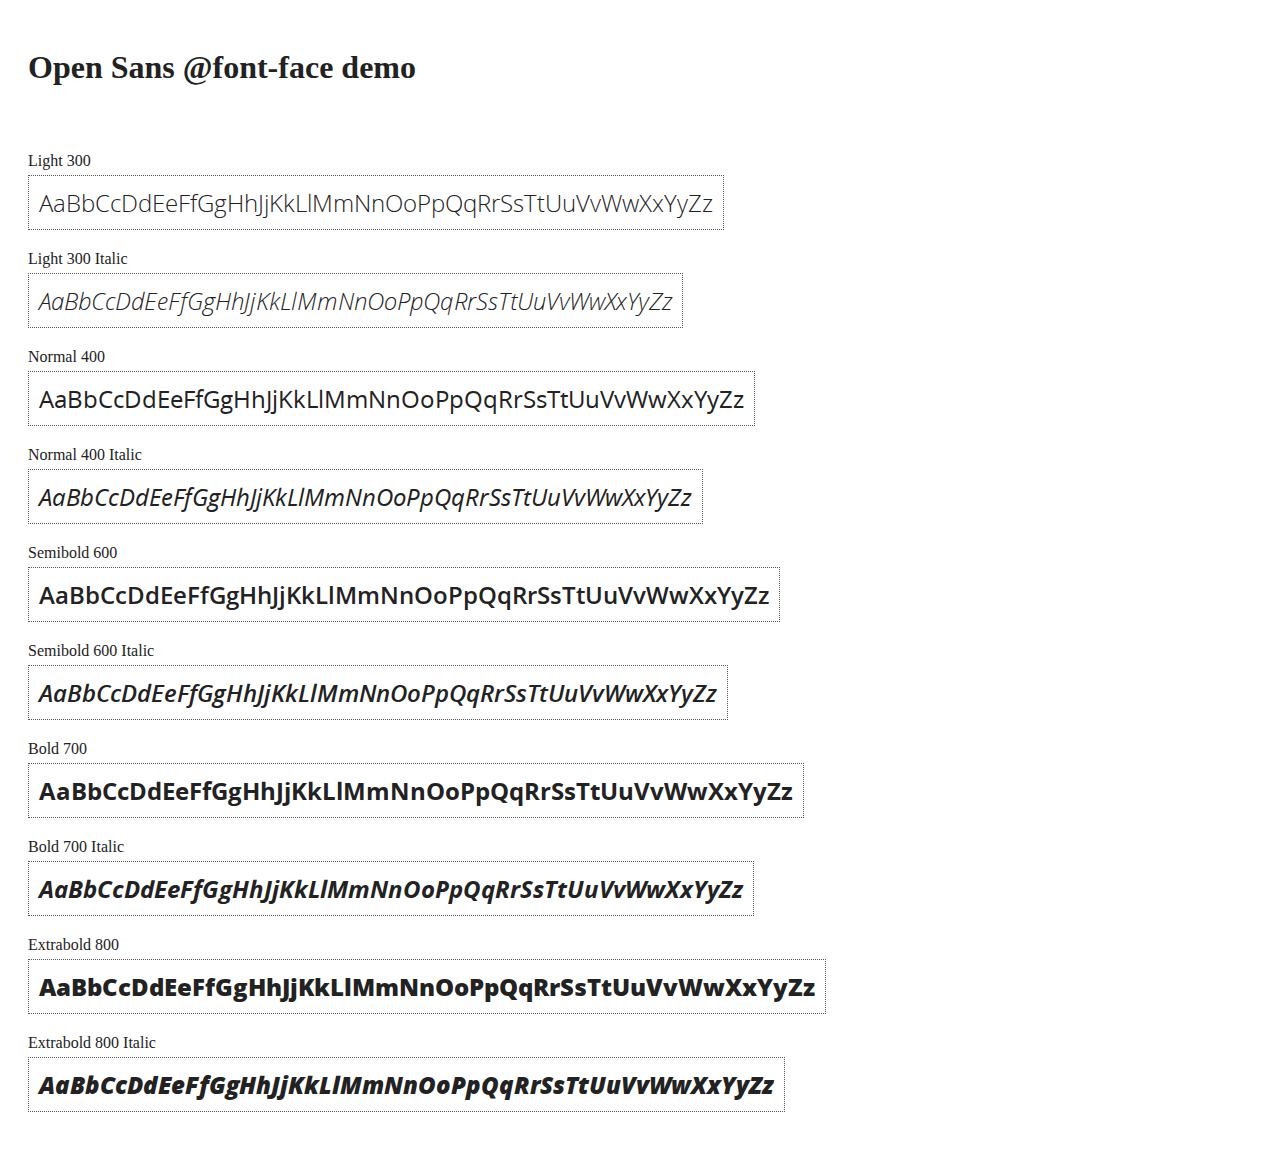
<file: public/assets/js/docs/components/open-sans-fontface-1.4.0/index.html>
<!DOCTYPE html>
<html>
	<head>
		<title>Open Sans @font-face demo</title>
		<meta charset="UTF-8" />
		<link rel="stylesheet" href="open-sans.css" type="text/css" />
		<style>
		body {
			padding: 20px;
			color: #222;
			background: #fff;
		}

		span { display: block; }

		.font-demo {
			display: inline-block;
			margin: 5px 0 20px;
			padding: 10px;
			border: 1px dotted #555;
			font-family: 'Open Sans';
			font-size: 24px;
		}
		</style>
	</head>
	<body>
		<h1>Open Sans @font-face demo</h1>
		<div style="margin-bottom:20px">
			<iframe src="http://ghbtns.com/github-btn.html?user=FontFaceKit&amp;repo=open-sans&amp;type=watch&amp;count=true"
					style="width:110px;height:20px;border:0"></iframe>
			<iframe src="http://ghbtns.com/github-btn.html?user=FontFaceKit&amp;repo=open-sans&amp;type=fork&amp;count=true"
					style="width:95px;height:20px;border:0"></iframe>
		</div>

		<span>Light 300</span>
		<div class="font-demo" style="font-weight:300">
			AaBbCcDdEeFfGgHhJjKkLlMmNnOoPpQqRrSsTtUuVvWwXxYyZz
		</div>

		<span>Light 300 Italic</span>
		<div class="font-demo" style="font-weight:300;font-style:italic">
			AaBbCcDdEeFfGgHhJjKkLlMmNnOoPpQqRrSsTtUuVvWwXxYyZz
		</div>

		<span>Normal 400</span>
		<div class="font-demo">
			AaBbCcDdEeFfGgHhJjKkLlMmNnOoPpQqRrSsTtUuVvWwXxYyZz
		</div>

		<span>Normal 400 Italic</span>
		<div class="font-demo" style="font-style:italic">
			AaBbCcDdEeFfGgHhJjKkLlMmNnOoPpQqRrSsTtUuVvWwXxYyZz
		</div>

		<span>Semibold 600</span>
		<div class="font-demo" style="font-weight:600">
			AaBbCcDdEeFfGgHhJjKkLlMmNnOoPpQqRrSsTtUuVvWwXxYyZz
		</div>

		<span>Semibold 600 Italic</span>
		<div class="font-demo" style="font-weight:600;font-style:italic">
			AaBbCcDdEeFfGgHhJjKkLlMmNnOoPpQqRrSsTtUuVvWwXxYyZz
		</div>

		<span>Bold 700</span>
		<div class="font-demo" style="font-weight:700">
			AaBbCcDdEeFfGgHhJjKkLlMmNnOoPpQqRrSsTtUuVvWwXxYyZz
		</div>

		<span>Bold 700 Italic</span>
		<div class="font-demo" style="font-weight:700;font-style:italic">
			AaBbCcDdEeFfGgHhJjKkLlMmNnOoPpQqRrSsTtUuVvWwXxYyZz
		</div>

		<span>Extrabold 800</span>
		<div class="font-demo" style="font-weight:800">
			AaBbCcDdEeFfGgHhJjKkLlMmNnOoPpQqRrSsTtUuVvWwXxYyZz
		</div>

		<span>Extrabold 800 Italic</span>
		<div class="font-demo" style="font-weight:800;font-style:italic">
			AaBbCcDdEeFfGgHhJjKkLlMmNnOoPpQqRrSsTtUuVvWwXxYyZz
		</div>
	</body>
</html>
</file>
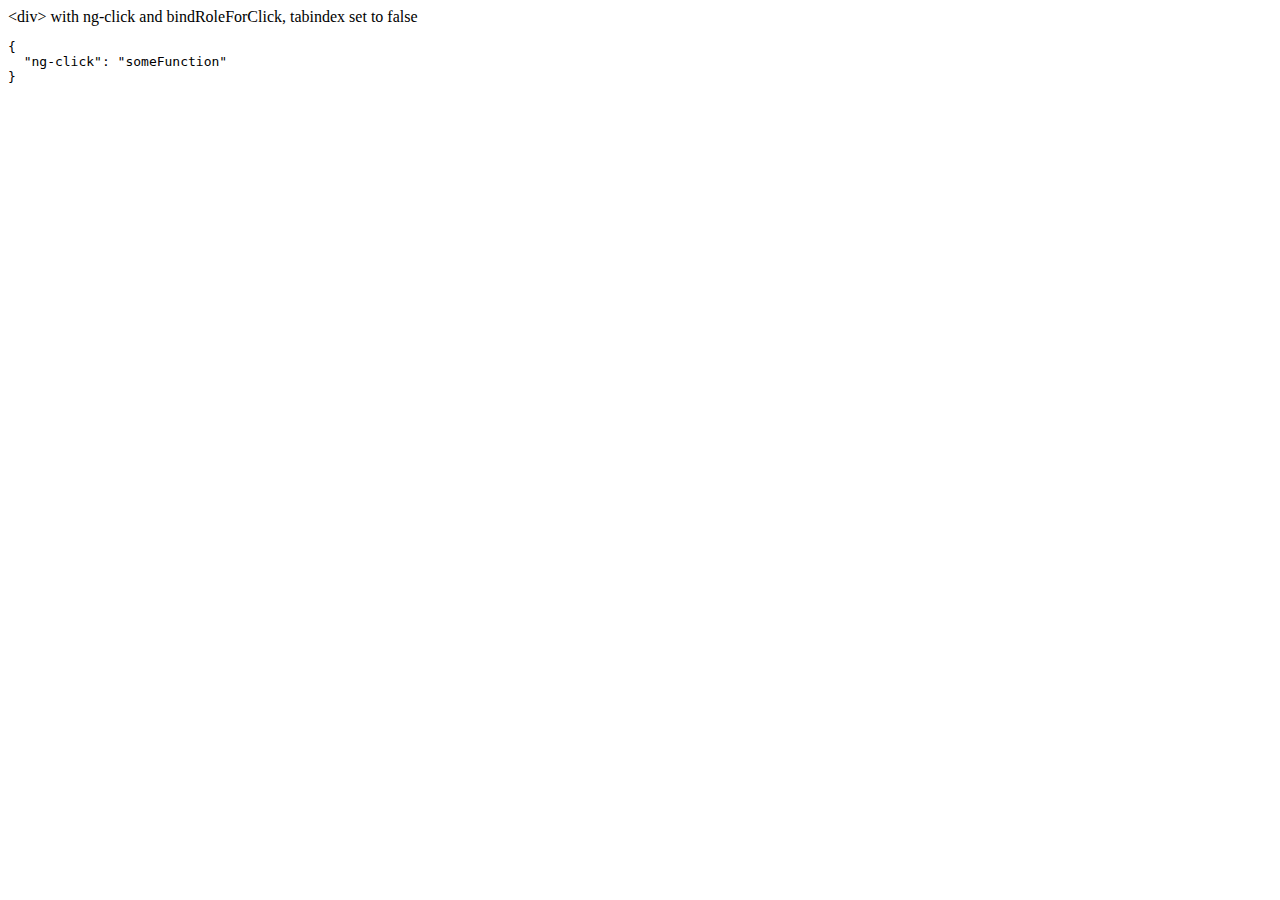
<file: public/assets/js/docs/examples/example-accessibility-ng-click/index.html>
<!doctype html>
<html lang="en">
<head>
  <meta charset="UTF-8">
  <title>Example - example-accessibility-ng-click</title>
  

  <script src="../../../angular.min.js"></script>
  <script src="../../../angular-aria.js"></script>
  

  
</head>
<body ng-app="ngAria_ngClickExample">
   <div ng-click="someFunction" show-attrs>
   &lt;div&gt; with ng-click and bindRoleForClick, tabindex set to false
 </div>
<script>
 angular.module('ngAria_ngClickExample', ['ngAria'], function config($ariaProvider) {
   $ariaProvider.config({
     bindRoleForClick: false,
     tabindex: false
   });
 })
 .directive('showAttrs', function() {
   return function(scope, el, attrs) {
     var pre = document.createElement('pre');
     el.after(pre);
     scope.$watch(function() {
       var attrs = {};
       Array.prototype.slice.call(el[0].attributes, 0).forEach(function(item) {
         if (item.name !== 'show-attrs') {
           attrs[item.name] = item.value;
         }
       });
       return attrs;
     }, function(newAttrs, oldAttrs) {
       pre.textContent = JSON.stringify(newAttrs, null, 2);
     }, true);
   }
 });
</script>
</body>
</html>
</file>
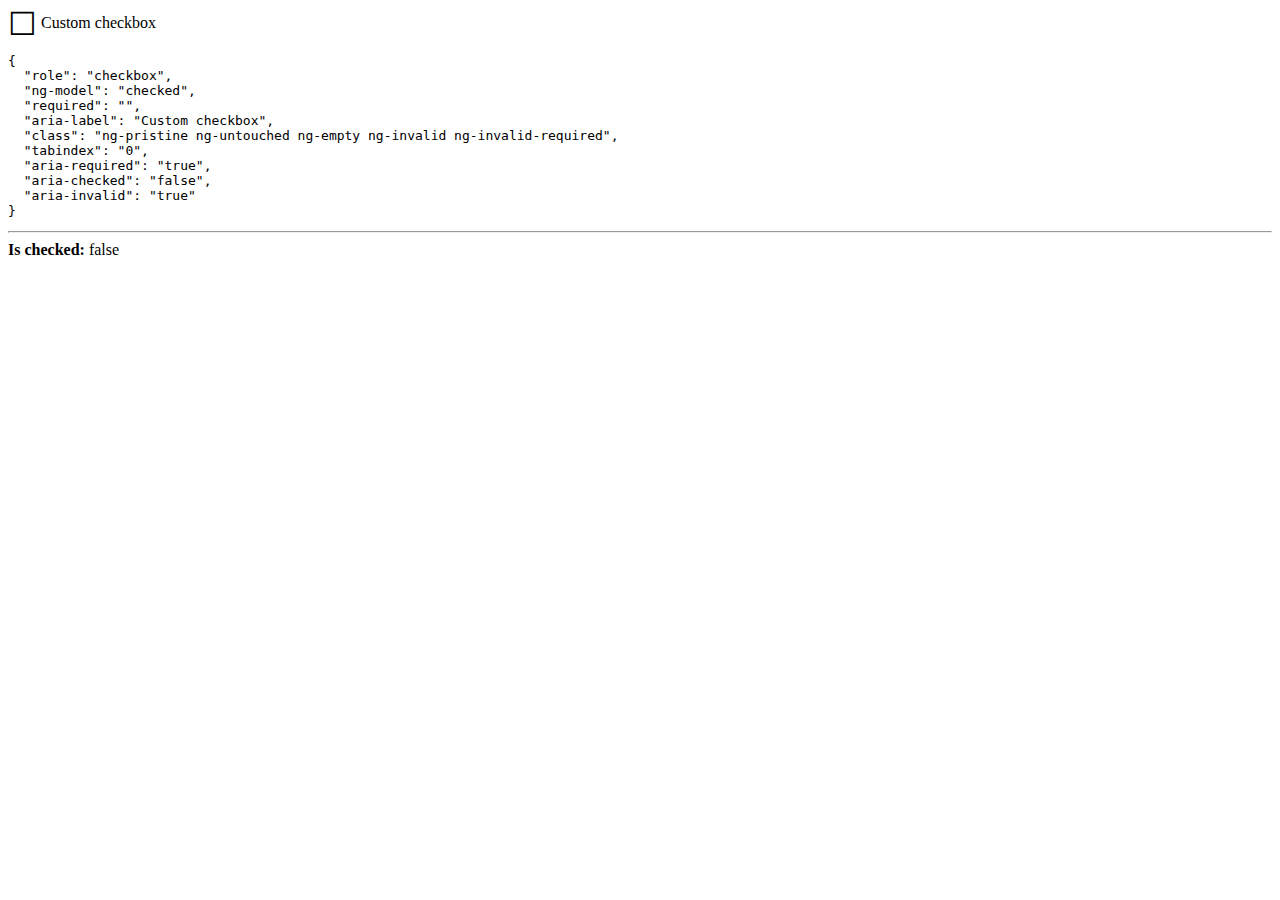
<file: public/assets/js/docs/examples/example-accessibility-ng-model/index.html>
<!doctype html>
<html lang="en">
<head>
  <meta charset="UTF-8">
  <title>Example - example-accessibility-ng-model</title>
  <link href="style.css" rel="stylesheet" type="text/css">
  

  <script src="../../../angular.min.js"></script>
  <script src="../../../angular-aria.js"></script>
  <script src="script.js"></script>
  

  
</head>
<body ng-app="ngAria_ngModelExample">
  <form>
  <custom-checkbox role="checkbox" ng-model="checked" required
      aria-label="Custom checkbox" show-attrs>
    Custom checkbox
  </custom-checkbox>
</form>
<hr />
<b>Is checked:</b> {{ !!checked }}
</body>
</html>
</file>
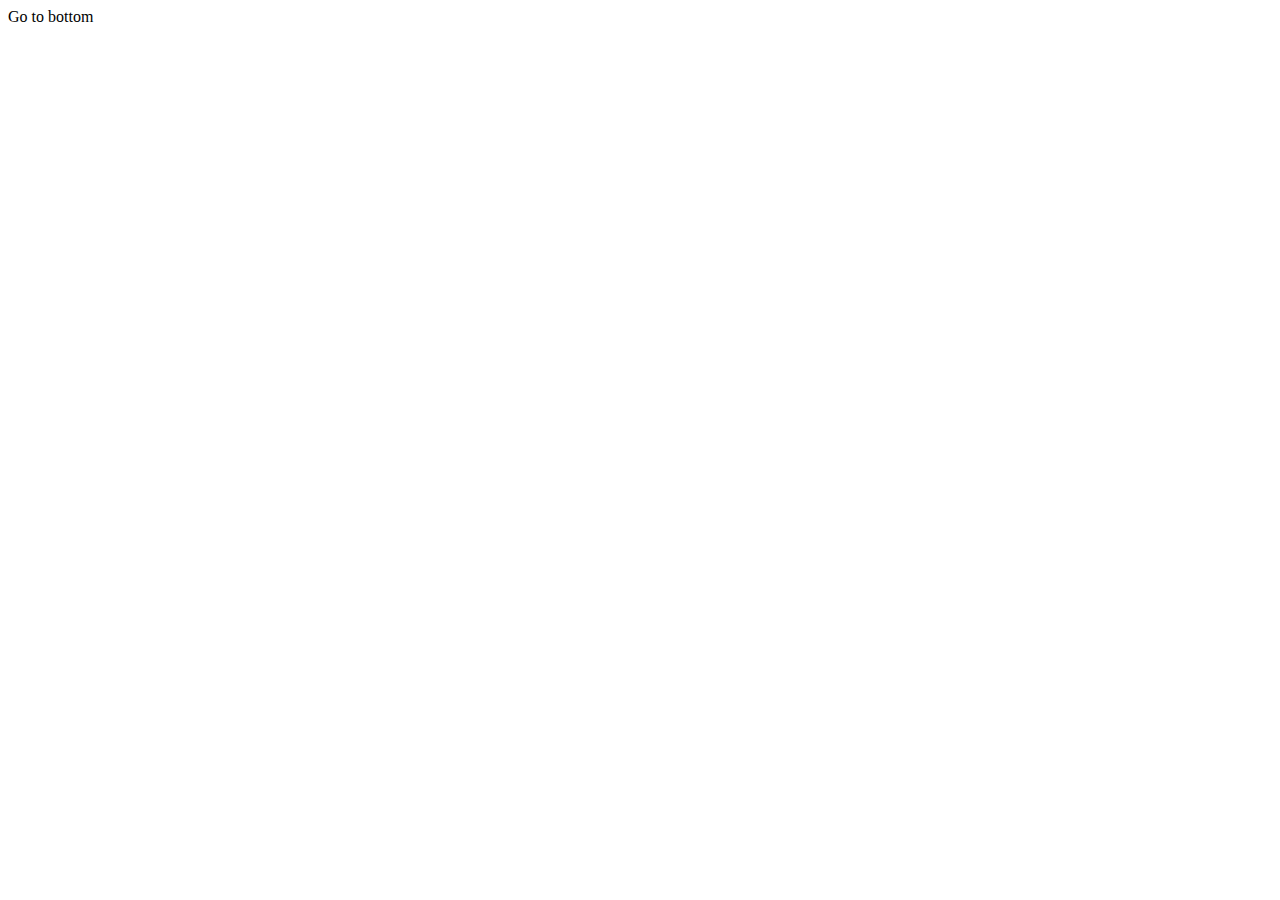
<file: public/assets/js/docs/examples/example-anchor-scroll/index.html>
<!doctype html>
<html lang="en">
<head>
  <meta charset="UTF-8">
  <title>Example - example-anchor-scroll</title>
  <link href="style.css" rel="stylesheet" type="text/css">
  

  <script src="../../../angular.min.js"></script>
  <script src="script.js"></script>
  

  
</head>
<body ng-app="anchorScrollExample">
  <div id="scrollArea" ng-controller="ScrollController">
  <a ng-click="gotoBottom()">Go to bottom</a>
  <a id="bottom"></a> You're at the bottom!
</div>
</body>
</html>
</file>
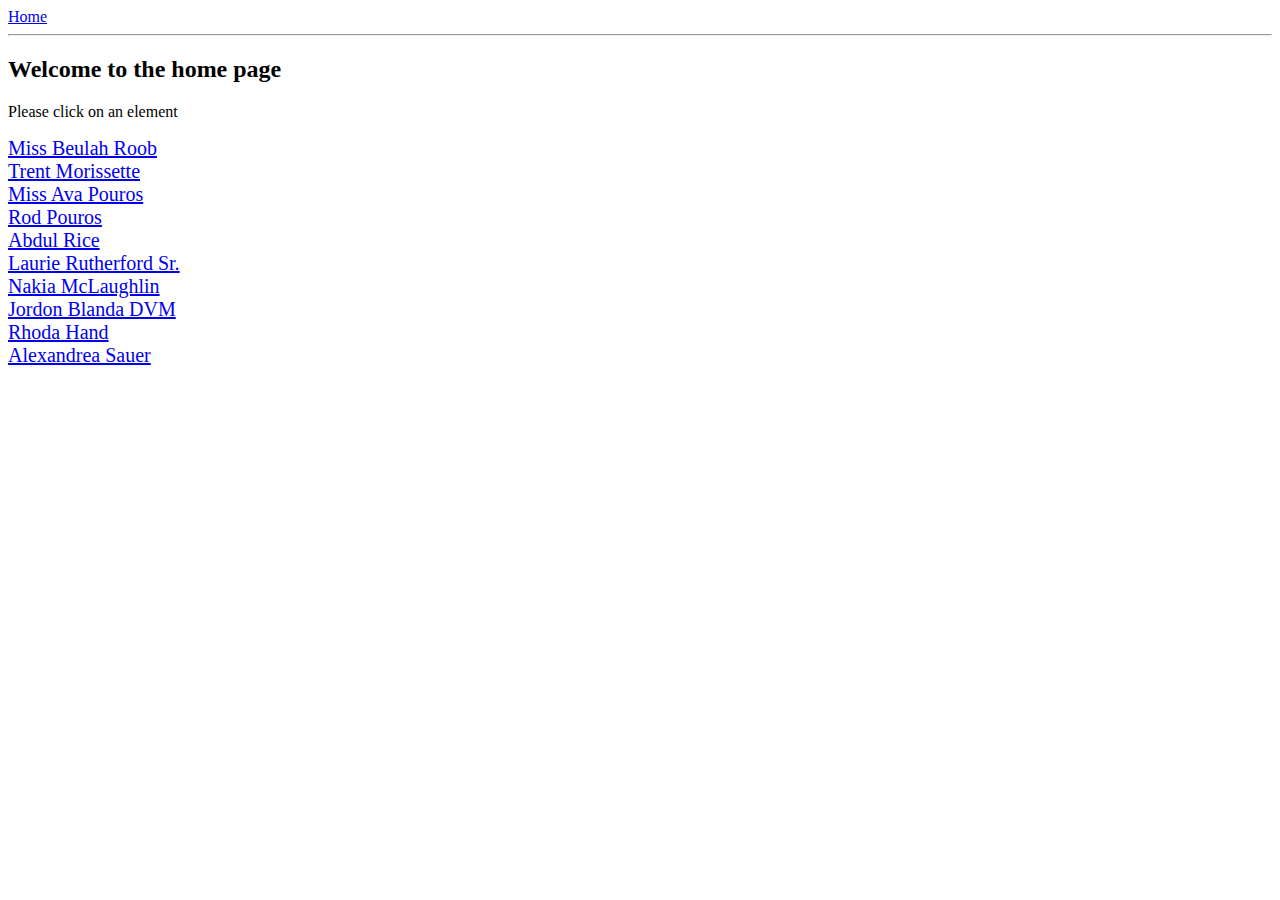
<file: public/assets/js/docs/examples/example-anchoringExample/index.html>
<!doctype html>
<html lang="en">
<head>
  <meta charset="UTF-8">
  <title>Example - example-anchoringExample</title>
  <link href="animations.css" rel="stylesheet" type="text/css">
  

  <script src="../../../angular.min.js"></script>
  <script src="../../../angular-animate.js"></script>
  <script src="../../../angular-route.js"></script>
  <script src="script.js"></script>
  

  
</head>
<body ng-app="anchoringExample">
  <a href="#!/">Home</a>
<hr />
<div class="view-container">
  <div ng-view class="view"></div>
</div>
</body>
</html>
</file>
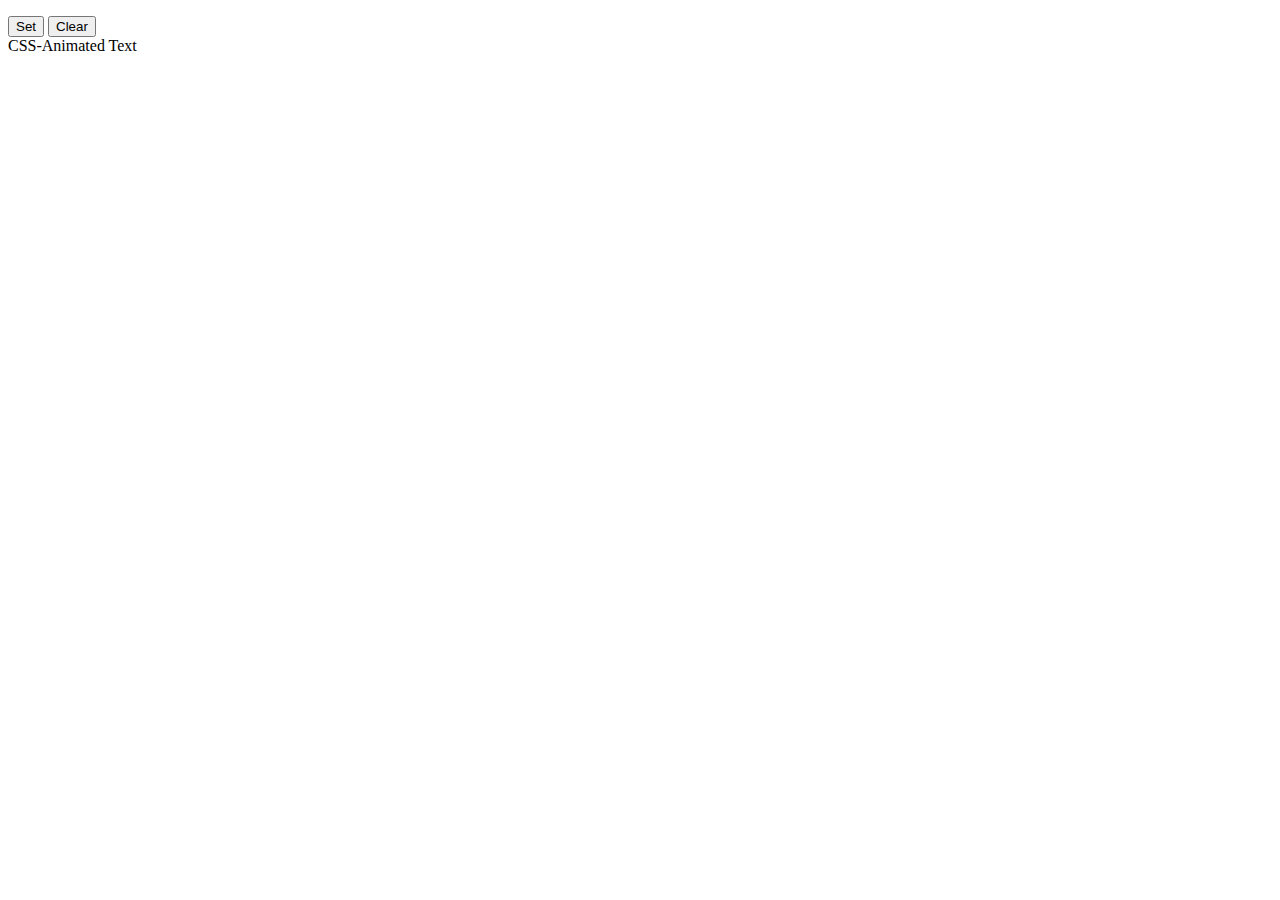
<file: public/assets/js/docs/examples/example-animate-css-class/index.html>
<!doctype html>
<html lang="en">
<head>
  <meta charset="UTF-8">
  <title>Example - example-animate-css-class</title>
  <link href="style.css" rel="stylesheet" type="text/css">
  

  <script src="../../../angular.min.js"></script>
  <script src="../../../angular-animate.js"></script>
  

  
</head>
<body ng-app="ngAnimate">
  <p>
  <button ng-click="myCssVar='css-class'">Set</button>
  <button ng-click="myCssVar=''">Clear</button>
  <br>
  <span ng-class="myCssVar">CSS-Animated Text</span>
</p>
</body>
</html>
</file>
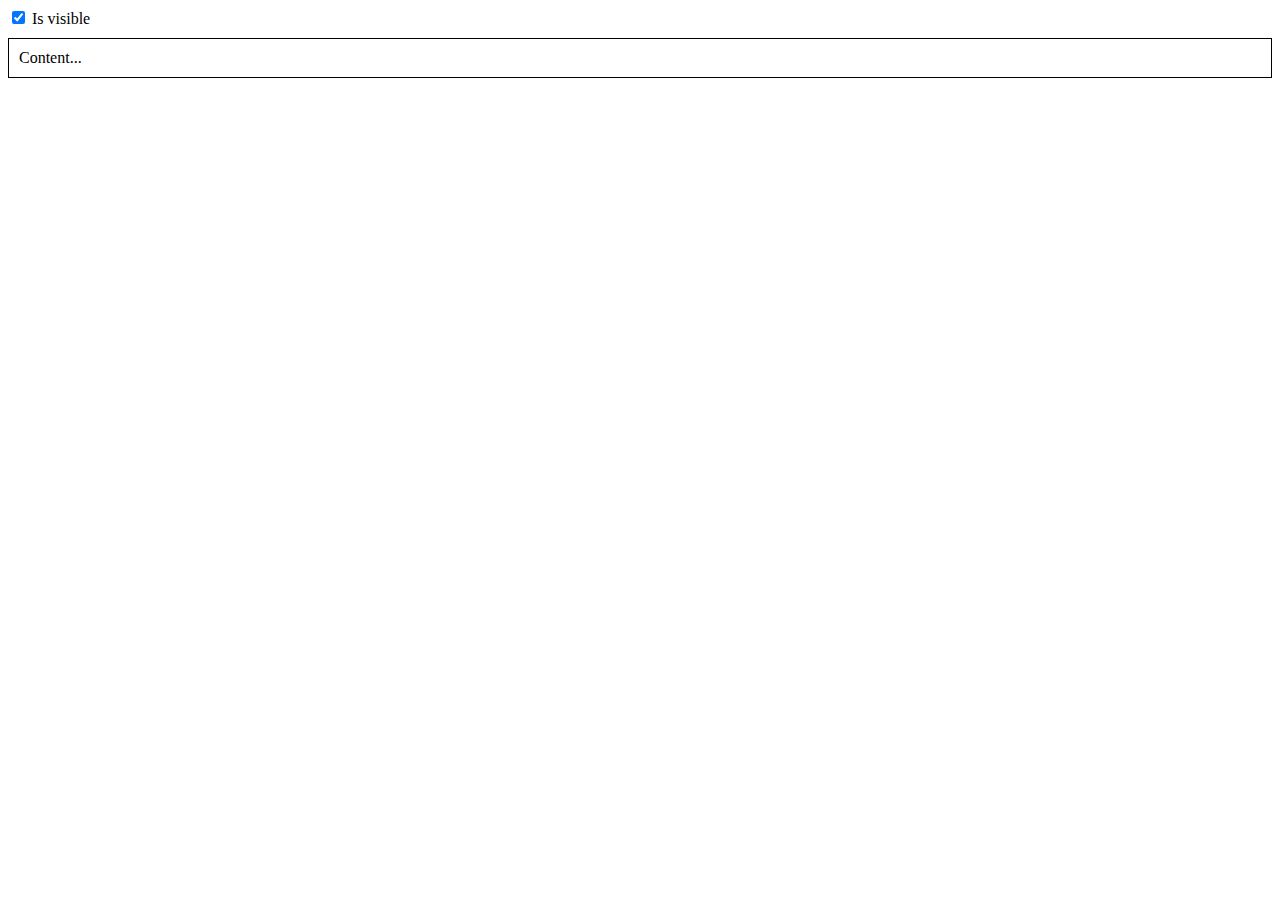
<file: public/assets/js/docs/examples/example-animate-ng-show/index.html>
<!doctype html>
<html lang="en">
<head>
  <meta charset="UTF-8">
  <title>Example - example-animate-ng-show</title>
  <link href="animations.css" rel="stylesheet" type="text/css">
  

  <script src="../../../angular.min.js"></script>
  <script src="../../../angular-animate.js"></script>
  

  
</head>
<body ng-app="ngAnimate">
  <div ng-init="checked = true">
  <label>
    <input type="checkbox" ng-model="checked" />
    Is visible
  </label>
  <div class="content-area sample-show-hide" ng-show="checked">
    Content...
  </div>
</div>
</body>
</html>
</file>
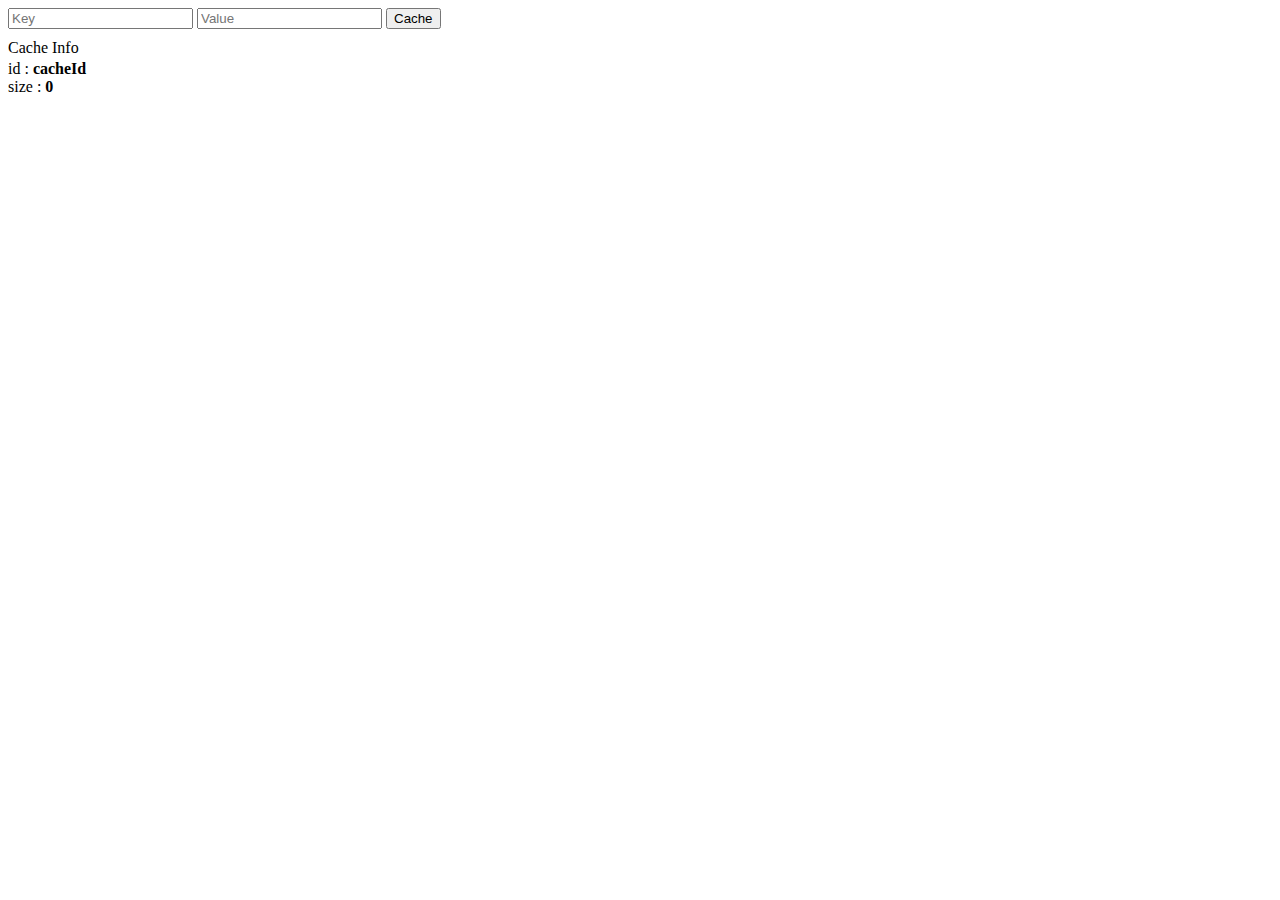
<file: public/assets/js/docs/examples/example-cache-factory/index.html>
<!doctype html>
<html lang="en">
<head>
  <meta charset="UTF-8">
  <title>Example - example-cache-factory</title>
  <link href="style.css" rel="stylesheet" type="text/css">
  

  <script src="../../../angular.min.js"></script>
  <script src="script.js"></script>
  

  
</head>
<body ng-app="cacheExampleApp">
  <div ng-controller="CacheController">
  <input ng-model="newCacheKey" placeholder="Key">
  <input ng-model="newCacheValue" placeholder="Value">
  <button ng-click="put(newCacheKey, newCacheValue)">Cache</button>

  <p ng-if="keys.length">Cached Values</p>
  <div ng-repeat="key in keys">
    <span ng-bind="key"></span>
    <span>: </span>
    <b ng-bind="cache.get(key)"></b>
  </div>

  <p>Cache Info</p>
  <div ng-repeat="(key, value) in cache.info()">
    <span ng-bind="key"></span>
    <span>: </span>
    <b ng-bind="value"></b>
  </div>
</div>
</body>
</html>
</file>
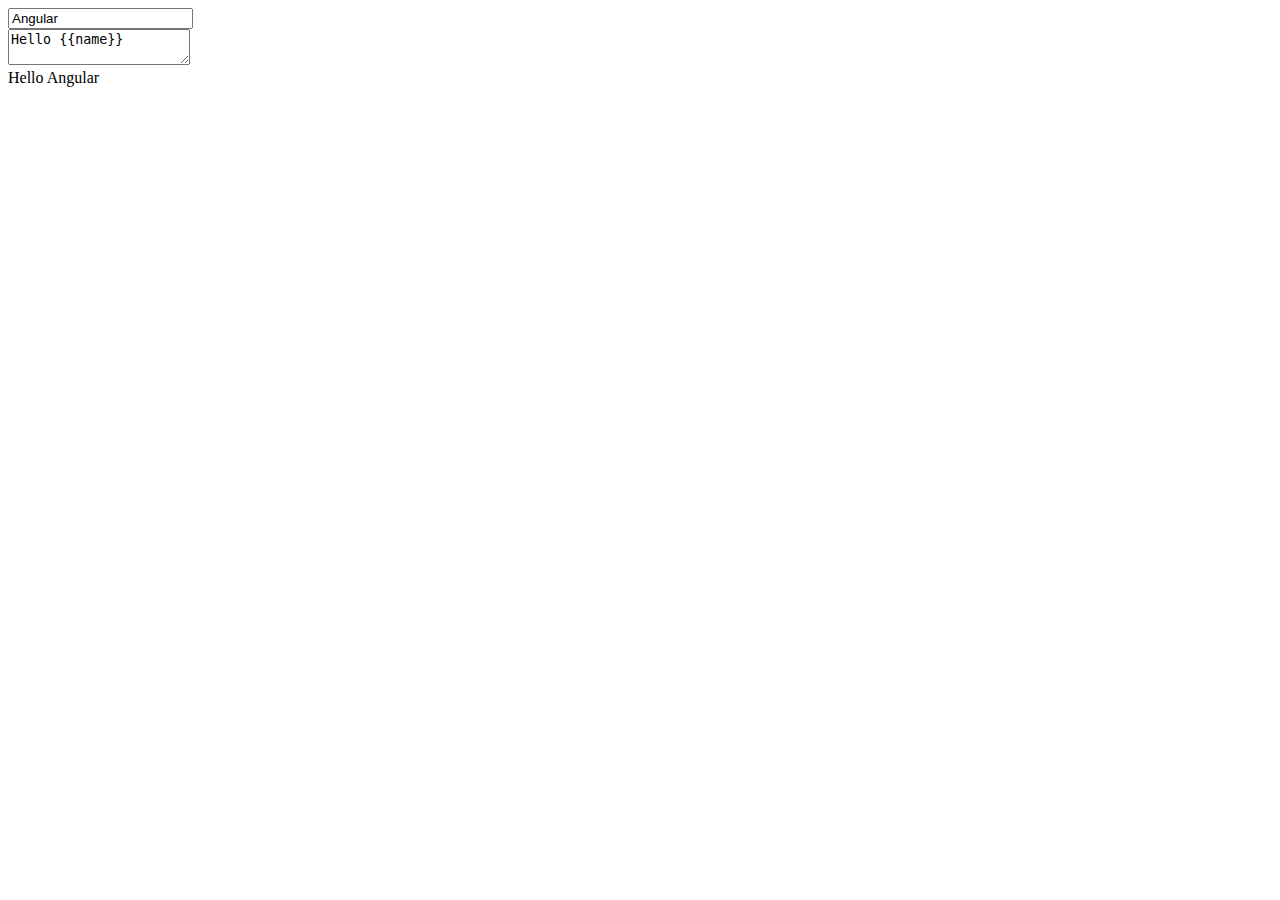
<file: public/assets/js/docs/examples/example-compile/index.html>
<!doctype html>
<html lang="en">
<head>
  <meta charset="UTF-8">
  <title>Example - example-compile</title>
  

  <script src="../../../angular.min.js"></script>
  

  
</head>
<body ng-app="compileExample">
  <script>
  angular.module('compileExample', [], function($compileProvider) {
    // configure new 'compile' directive by passing a directive
    // factory function. The factory function injects the '$compile'
    $compileProvider.directive('compile', function($compile) {
      // directive factory creates a link function
      return function(scope, element, attrs) {
        scope.$watch(
          function(scope) {
             // watch the 'compile' expression for changes
            return scope.$eval(attrs.compile);
          },
          function(value) {
            // when the 'compile' expression changes
            // assign it into the current DOM
            element.html(value);

            // compile the new DOM and link it to the current
            // scope.
            // NOTE: we only compile .childNodes so that
            // we don't get into infinite loop compiling ourselves
            $compile(element.contents())(scope);
          }
        );
      };
    });
  })
  .controller('GreeterController', ['$scope', function($scope) {
    $scope.name = 'Angular';
    $scope.html = 'Hello {{name}}';
  }]);
</script>
<div ng-controller="GreeterController">
  <input ng-model="name"> <br/>
  <textarea ng-model="html"></textarea> <br/>
  <div compile="html"></div>
</div>
</body>
</html>
</file>
<file: public/assets/js/docs/components/open-sans-fontface-1.4.0/open-sans.css>
/* BEGIN Light */
@font-face {
  font-family: 'Open Sans';
  src: url("./fonts/Light/OpenSans-Light.eot?v=1.1.0");
  src: url("./fonts/Light/OpenSans-Light.eot?#iefix&v=1.1.0") format("embedded-opentype"), url("./fonts/Light/OpenSans-Light.woff?v=1.1.0") format("woff"), url("./fonts/Light/OpenSans-Light.ttf?v=1.1.0") format("truetype"), url("./fonts/Light/OpenSans-Light.svg?v=1.1.0#OpenSansBold") format("svg");
  font-weight: 300;
  font-style: normal;
}
/* END Light */
/* BEGIN Light Italic */
@font-face {
  font-family: 'Open Sans';
  src: url("./fonts/LightItalic/OpenSans-LightItalic.eot?v=1.1.0");
  src: url("./fonts/LightItalic/OpenSans-LightItalic.eot?#iefix&v=1.1.0") format("embedded-opentype"), url("./fonts/LightItalic/OpenSans-LightItalic.woff?v=1.1.0") format("woff"), url("./fonts/LightItalic/OpenSans-LightItalic.ttf?v=1.1.0") format("truetype"), url("./fonts/LightItalic/OpenSans-LightItalic.svg?v=1.1.0#OpenSansBold") format("svg");
  font-weight: 300;
  font-style: italic;
}
/* END Light Italic */
/* BEGIN Regular */
@font-face {
  font-family: 'Open Sans';
  src: url("./fonts/Regular/OpenSans-Regular.eot?v=1.1.0");
  src: url("./fonts/Regular/OpenSans-Regular.eot?#iefix&v=1.1.0") format("embedded-opentype"), url("./fonts/Regular/OpenSans-Regular.woff?v=1.1.0") format("woff"), url("./fonts/Regular/OpenSans-Regular.ttf?v=1.1.0") format("truetype"), url("./fonts/Regular/OpenSans-Regular.svg?v=1.1.0#OpenSansBold") format("svg");
  font-weight: normal;
  font-style: normal;
}
/* END Regular */
/* BEGIN Italic */
@font-face {
  font-family: 'Open Sans';
  src: url("./fonts/Italic/OpenSans-Italic.eot?v=1.1.0");
  src: url("./fonts/Italic/OpenSans-Italic.eot?#iefix&v=1.1.0") format("embedded-opentype"), url("./fonts/Italic/OpenSans-Italic.woff?v=1.1.0") format("woff"), url("./fonts/Italic/OpenSans-Italic.ttf?v=1.1.0") format("truetype"), url("./fonts/Italic/OpenSans-Italic.svg?v=1.1.0#OpenSansBold") format("svg");
  font-weight: normal;
  font-style: italic;
}
/* END Italic */
/* BEGIN Semibold */
@font-face {
  font-family: 'Open Sans';
  src: url("./fonts/Semibold/OpenSans-Semibold.eot?v=1.1.0");
  src: url("./fonts/Semibold/OpenSans-Semibold.eot?#iefix&v=1.1.0") format("embedded-opentype"), url("./fonts/Semibold/OpenSans-Semibold.woff?v=1.1.0") format("woff"), url("./fonts/Semibold/OpenSans-Semibold.ttf?v=1.1.0") format("truetype"), url("./fonts/Semibold/OpenSans-Semibold.svg?v=1.1.0#OpenSansBold") format("svg");
  font-weight: 600;
  font-style: normal;
}
/* END Semibold */
/* BEGIN Semibold Italic */
@font-face {
  font-family: 'Open Sans';
  src: url("./fonts/SemiboldItalic/OpenSans-SemiboldItalic.eot?v=1.1.0");
  src: url("./fonts/SemiboldItalic/OpenSans-SemiboldItalic.eot?#iefix&v=1.1.0") format("embedded-opentype"), url("./fonts/SemiboldItalic/OpenSans-SemiboldItalic.woff?v=1.1.0") format("woff"), url("./fonts/SemiboldItalic/OpenSans-SemiboldItalic.ttf?v=1.1.0") format("truetype"), url("./fonts/SemiboldItalic/OpenSans-SemiboldItalic.svg?v=1.1.0#OpenSansBold") format("svg");
  font-weight: 600;
  font-style: italic;
}
/* END Semibold Italic */
/* BEGIN Bold */
@font-face {
  font-family: 'Open Sans';
  src: url("./fonts/Bold/OpenSans-Bold.eot?v=1.1.0");
  src: url("./fonts/Bold/OpenSans-Bold.eot?#iefix&v=1.1.0") format("embedded-opentype"), url("./fonts/Bold/OpenSans-Bold.woff?v=1.1.0") format("woff"), url("./fonts/Bold/OpenSans-Bold.ttf?v=1.1.0") format("truetype"), url("./fonts/Bold/OpenSans-Bold.svg?v=1.1.0#OpenSansBold") format("svg");
  font-weight: bold;
  font-style: normal;
}
/* END Bold */
/* BEGIN Bold Italic */
@font-face {
  font-family: 'Open Sans';
  src: url("./fonts/BoldItalic/OpenSans-BoldItalic.eot?v=1.1.0");
  src: url("./fonts/BoldItalic/OpenSans-BoldItalic.eot?#iefix&v=1.1.0") format("embedded-opentype"), url("./fonts/BoldItalic/OpenSans-BoldItalic.woff?v=1.1.0") format("woff"), url("./fonts/BoldItalic/OpenSans-BoldItalic.ttf?v=1.1.0") format("truetype"), url("./fonts/BoldItalic/OpenSans-BoldItalic.svg?v=1.1.0#OpenSansBold") format("svg");
  font-weight: bold;
  font-style: italic;
}
/* END Bold Italic */
/* BEGIN Extrabold */
@font-face {
  font-family: 'Open Sans';
  src: url("./fonts/ExtraBold/OpenSans-ExtraBold.eot?v=1.1.0");
  src: url("./fonts/ExtraBold/OpenSans-ExtraBold.eot?#iefix&v=1.1.0") format("embedded-opentype"), url("./fonts/ExtraBold/OpenSans-ExtraBold.woff?v=1.1.0") format("woff"), url("./fonts/ExtraBold/OpenSans-ExtraBold.ttf?v=1.1.0") format("truetype"), url("./fonts/ExtraBold/OpenSans-ExtraBold.svg?v=1.1.0#OpenSansBold") format("svg");
  font-weight: 800;
  font-style: normal;
}
/* END Extrabold */
/* BEGIN Extrabold Italic */
@font-face {
  font-family: 'Open Sans';
  src: url("./fonts/ExtraBoldItalic/OpenSans-ExtraBoldItalic.eot?v=1.1.0");
  src: url("./fonts/ExtraBoldItalic/OpenSans-ExtraBoldItalic.eot?#iefix&v=1.1.0") format("embedded-opentype"), url("./fonts/ExtraBoldItalic/OpenSans-ExtraBoldItalic.woff?v=1.1.0") format("woff"), url("./fonts/ExtraBoldItalic/OpenSans-ExtraBoldItalic.ttf?v=1.1.0") format("truetype"), url("./fonts/ExtraBoldItalic/OpenSans-ExtraBoldItalic.svg?v=1.1.0#OpenSansBold") format("svg");
  font-weight: 800;
  font-style: italic;
}
/* END Extrabold Italic */
</file>
<file: public/assets/js/docs/examples/example-accessibility-ng-model/style.css>
custom-checkbox {
  cursor: pointer;
  display: inline-block;
}

custom-checkbox .icon:before {
  content: '\2610';
  display: inline-block;
  font-size: 2em;
  line-height: 1;
  speak: none;
  vertical-align: middle;
}

custom-checkbox.checked .icon:before {
  content: '\2611';
}
</file>
<file: public/assets/js/docs/examples/example-anchor-scroll/style.css>
#scrollArea {
  height: 280px;
  overflow: auto;
}

#bottom {
  display: block;
  margin-top: 2000px;
}
</file>
<file: public/assets/js/docs/examples/example-animate-css-class/style.css>
.css-class-add, .css-class-remove {
  transition: all 0.5s cubic-bezier(0.250, 0.460, 0.450, 0.940);
}

.css-class,
.css-class-add.css-class-add-active {
  color: red;
  font-size: 3em;
}

.css-class-remove.css-class-remove-active {
  font-size: 1em;
  color: black;
}
</file>
<file: public/assets/js/docs/examples/example-animate-ng-show/animations.css>
.content-area {
  border: 1px solid black;
  margin-top: 10px;
  padding: 10px;
}

.sample-show-hide {
  transition: all linear 0.5s;
}
.sample-show-hide.ng-hide {
  opacity: 0;
}
</file>
<file: public/assets/js/docs/examples/example-cache-factory/style.css>
p {
  margin: 10px 0 3px;
}
</file>
<file: public/assets/js/docs/examples/example-anchoringExample/animations.css>
.record {
  display:block;
  font-size:20px;
}
.profile {
  background:black;
  color:white;
  font-size:100px;
}
.view-container {
  position:relative;
}
.view-container > .view.ng-animate {
  position:absolute;
  top:0;
  left:0;
  width:100%;
  min-height:500px;
}
.view.ng-enter, .view.ng-leave,
.record.ng-anchor {
  transition:0.5s linear all;
}
.view.ng-enter {
  transform:translateX(100%);
}
.view.ng-enter.ng-enter-active, .view.ng-leave {
  transform:translateX(0%);
}
.view.ng-leave.ng-leave-active {
  transform:translateX(-100%);
}
.record.ng-anchor-out {
  background:red;
}
</file>
